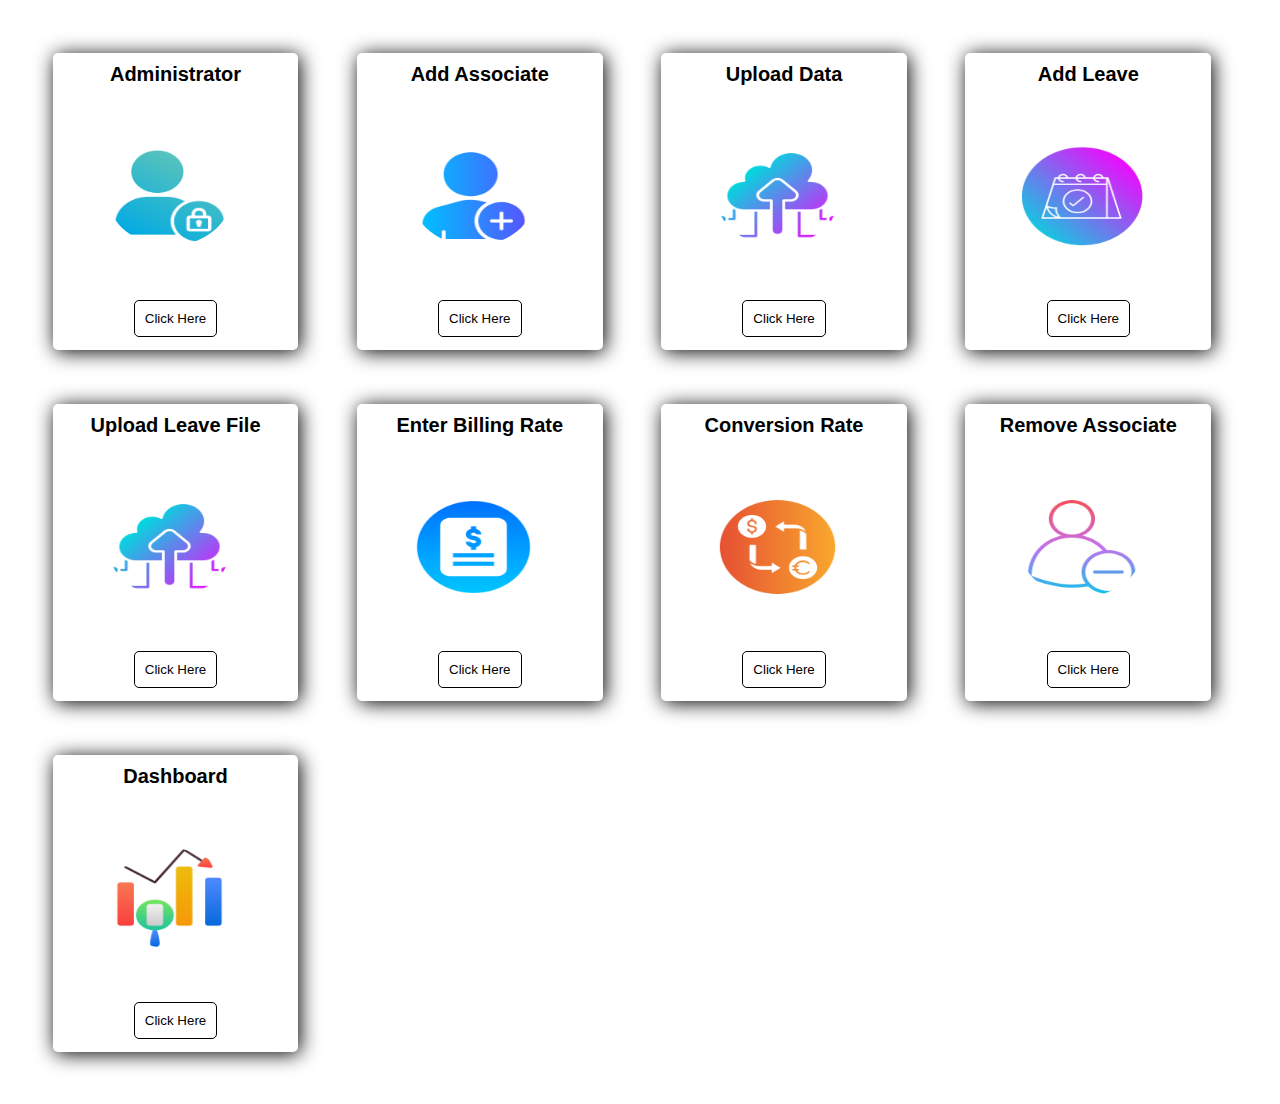
<file: templates/index.html>
<!DOCTYPE html>
<html>
<head>
 <title>Homepage</title>
</head>
<link rel="stylesheet" href="/static/css/index_css.css">
<body>
<div class="main">

   <div class="card">
      <div class="title">
       <h1>
         Administrator</h1>
      </div>
      <div class="image">
          <img src="/static/images/authorization.png">
       </div>
      <div class="des">
      <a href="/admin">
      <button>Click Here</button>
      </a>
      </div>
      </div>
<div class="card">
<div class="title">
 <h1>
Add Associate</h1>
</div>
<div class="image">
    <img src="/static/images/incorporation.png">
 </div>
<div class="des">
<a href="/add_user">
<button>Click Here</button>
</a>
</div>
</div>
<div class="card">
<div class="title">
   <h1>
      Upload  Data</h1>
 
</div>
<div class="image">
   <img src="/static/images/upload.png">
</div>
<div class="des">
   <a href="/upload_file">
<button>Click Here</button>
</a>
</div>
</div>
<div class="card">

<div class="title">
 <h1>
Add Leave</h1>
</div>

<div class="image">
   <img src="/static/images/calendar.png">
</div>
<div class="des">
   <a href="/leave1">
<button>Click Here</button>
</a>
</div>
</div>


<div class="card">


<div class="title">
 <h1>
Upload Leave File</h1>
</div>
<div class="image">
   <img src="/static/images/upload.png">
</div>
<div class="des">
   <a href="upload_file2">
<button>Click Here</button>
</a>
</div>
</div>

<div class="card">
   <div class="title">
<h1>
    Enter Billing Rate</h1>
   </div>
<div class="image">
   <img src="/static/images/billing.png">
</div>
<div class="des">
<button>Click Here</button>
</div>
</div>

<div class="card">
   <div class="title">
      <h1>
     Conversion Rate</h1>
     </div>
<div class="image">
   <img src="/static/images/exchange-rate.png">
</div>

<div class="des">
<button>Click Here</button>
</div>
</div>

<div class="card">
   <div class="title">
      <h1>
     Remove Associate</h1>
     </div>
<div class="image">
   <img src="/static/images/user.png">
</div>

<div class="des">
   <a herf="">
<button>Click Here</button>
</a>
</div>
</div>


<div class="card">
   <div class="title">
      <h1>
     Dashboard</h1>
     </div>
<div class="image">
   <img src="/static/images/analysis.png">
</div>

<div class="des">
<button>Click Here</button>
</div>
</div>
</div>
</div>
</div>
</body>
</html>
</file>
<file: static/css/index_css.css>
*{
    margin: 0px;
    padding: 0px;
   }
   body{
       
    font-family: arial;
   }
   .main{
    margin: 2%;
   }
   
   .card{
        width: 20%;
        display: inline-block;
        box-shadow: 2px 2px 20px black;
        border-radius: 5px; 
        margin: 2.2%;
        background-color: white;
       }
   
   .image img{
      margin-top: 50px;
       margin-left: 55px;
     width: 50%;
     height: 100px;
     border-top-right-radius: 5px;
     border-top-left-radius: 5px;
       border-radius: 100%;
    
    }
   
   .title{
    
     text-align: center;
     padding: 10px;
     
    }
   
   h1{
     font-size: 20px;
    }
   
   .des{
     padding: 3px;
     text-align: center;
     padding-top: 10px;
           border-bottom-right-radius: 5px;
     border-bottom-left-radius: 5px;
   }
   button{
     margin-top: 40px;
     margin-bottom: 10px;
     background-color: white;
     border: 1px solid black;
     border-radius: 5px;
     padding:10px;
     
   
   }
   button:hover{
     background-color: black;
     color: white;
     transition: .5s;
     cursor: pointer;
   }
</file>
